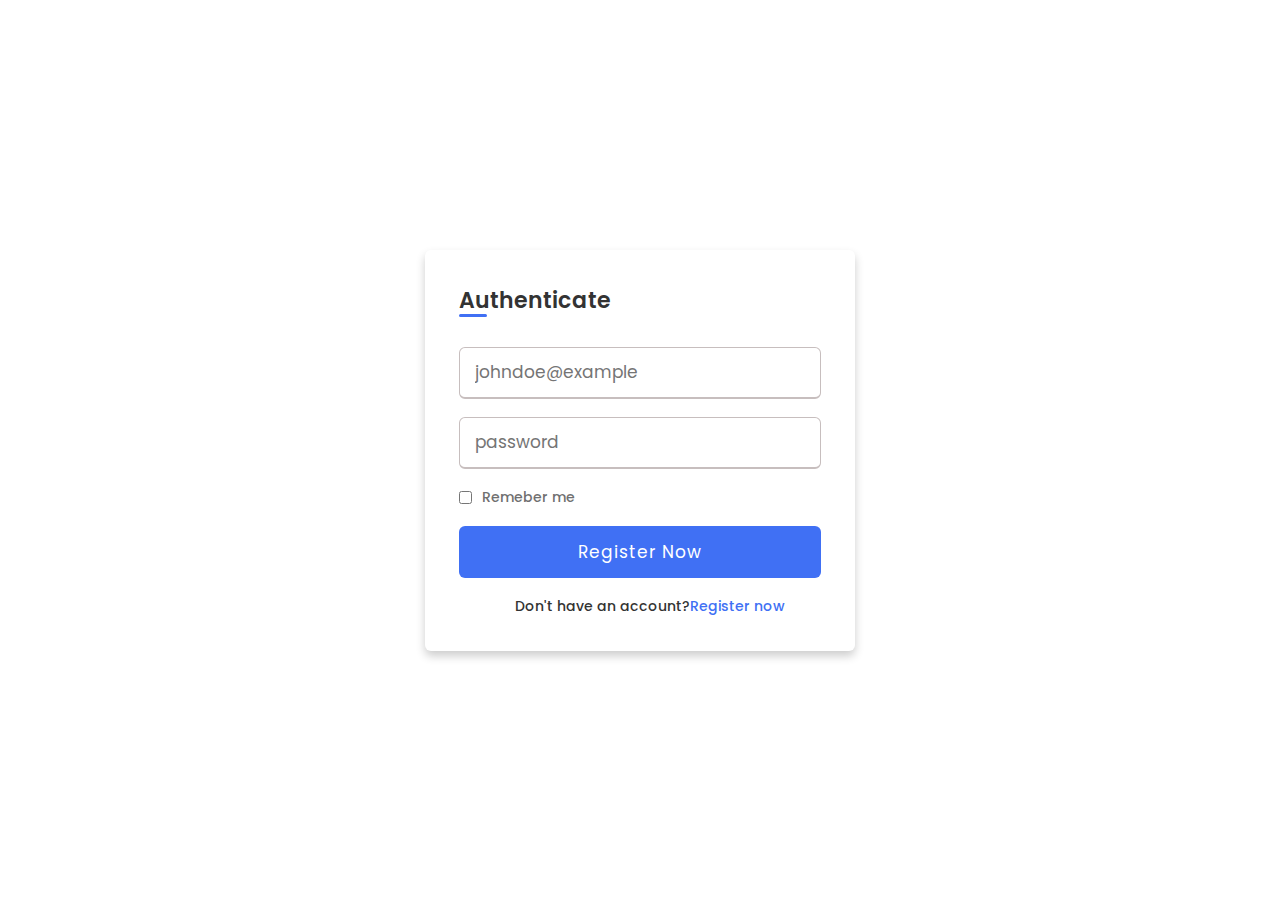
<file: templates/login.html>
<!DOCTYPE html>
<html lang="en" dir="ltr">
  <head>
    <meta charset="UTF-8">
    <meta name="viewport" content="width=device-width, initial-scale=1.0">
    <title> Registration or Sign Up form in HTML CSS | CodingLab </title>
    <link rel="stylesheet" href="../static/css/auth.css">
   </head>
<body>
  <div class="wrapper">
    <h2>Authenticate</h2>
    <form action="POST">
      <div class="input-box">
        <input type="text" placeholder="johndoe@example" required>
      </div>
      <div class="input-box">
        <input type="password" placeholder="password" required>
      </div>
      <div class="policy">
        <input type="checkbox">
        <h3>Remeber me</h3>
      </div>
      <div class="input-box button">
        <input type="Submit" value="Register Now">
      </div>
      <div class="text">
        <h3>Don't have an account?<a href="{{url_for('registration')}}">Register now</a></h3>
      </div>
    </form>
  </div>
</body>
</html>
</file>
<file: static/css/auth.css>
@import url('https://fonts.googleapis.com/css?family=Poppins:400,500,600,700&display=swap');

* {
  margin: 0;
  padding: 0;
  box-sizing: border-box;
  font-family: 'Poppins', sans-serif;
}

body {
  min-height: 100vh;
  display: flex;
  align-items: center;
  justify-content: center;
  background: #fff;
  position: relative;
  /* Ensure body is relative for absolute positioning */
}

.container {
  display: flex;
  width: 100%;
  height: 100vh;
}

:root {
  --font-size-body-text: clamp(14px, 1.6vw, 16px);
  --h1-font-size: calc(var(--font-size-body-text) * 2.4);
  --h2-font-size: calc(var(--h1-font-size) - 15px);
  --h3-font-size: calc(var(--h2-font-size) - 8px);
}

.logo {
  position: absolute;
  top: 1px;
  left: 5px;
}

.logo h2 {
  font-size: var(--h2-font-size);
  color: #4070f4;
}

.left-side {
  flex: 1;
  background: #fff;
  display: flex;
  align-items: center;
  justify-content: center;
}

.left-side img {
  max-width: 100%;
  max-height: 100%;
}

.right-side {
  flex: 1;
  background: #4070f4;
  display: flex;
  align-items: center;
  justify-content: center;
}

.wrapper {
  max-width: 430px;
  width: 100%;
  background: #fff;
  padding: 34px;
  border-radius: 6px;
  box-shadow: 0 5px 10px rgba(0, 0, 0, 0.2);
}

.wrapper h2 {
  position: relative;
  font-size: 22px;
  font-weight: 600;
  color: #333;
}

.wrapper h2::before {
  content: '';
  position: absolute;
  left: 0;
  bottom: 0;
  height: 3px;
  width: 28px;
  border-radius: 12px;
  background: #4070f4;
}

.wrapper form {
  margin-top: 30px;
}

.wrapper form .input-box {
  height: 52px;
  margin: 18px 0;
}

form .input-box input {
  height: 100%;
  width: 100%;
  outline: none;
  padding: 0 15px;
  font-size: 17px;
  font-weight: 400;
  color: #333;
  border: 1.5px solid #C7BEBE;
  border-bottom-width: 2.5px;
  border-radius: 6px;
  transition: all 0.3s ease;
}

.input-box input:focus,
.input-box input:valid {
  border-color: #4070f4;
}

form .policy {
  display: flex;
  align-items: center;
}

form h3 {
  color: #707070;
  font-size: 14px;
  font-weight: 500;
  margin-left: 10px;
}

.input-box.button input {
  color: #fff;
  letter-spacing: 1px;
  border: none;
  background: #4070f4;
  cursor: pointer;
}

.input-box.button input:hover {
  background: #0e4bf1;
}

form .text h3 {
  color: #333;
  width: 100%;
  text-align: center;
}

form .text h3 a {
  color: #4070f4;
  text-decoration: none;
}

form .text h3 a:hover {
  text-decoration: underline;
}


.flashes {
  margin-bottom: 20px;
}

.flash {
  padding: 10px;
  border-radius: 5px;
  margin-bottom: 10px;
  text-align: center;
  font-size: 14px;
}

.flash.success {
  background-color: #d4edda;
  color: #155724;
  border: 1px solid #c3e6cb;
}

.flash.danger {
  background-color: #f8d7da;
  color: #721c24;
  border: 1px solid #f5c6cb;
}
</file>
